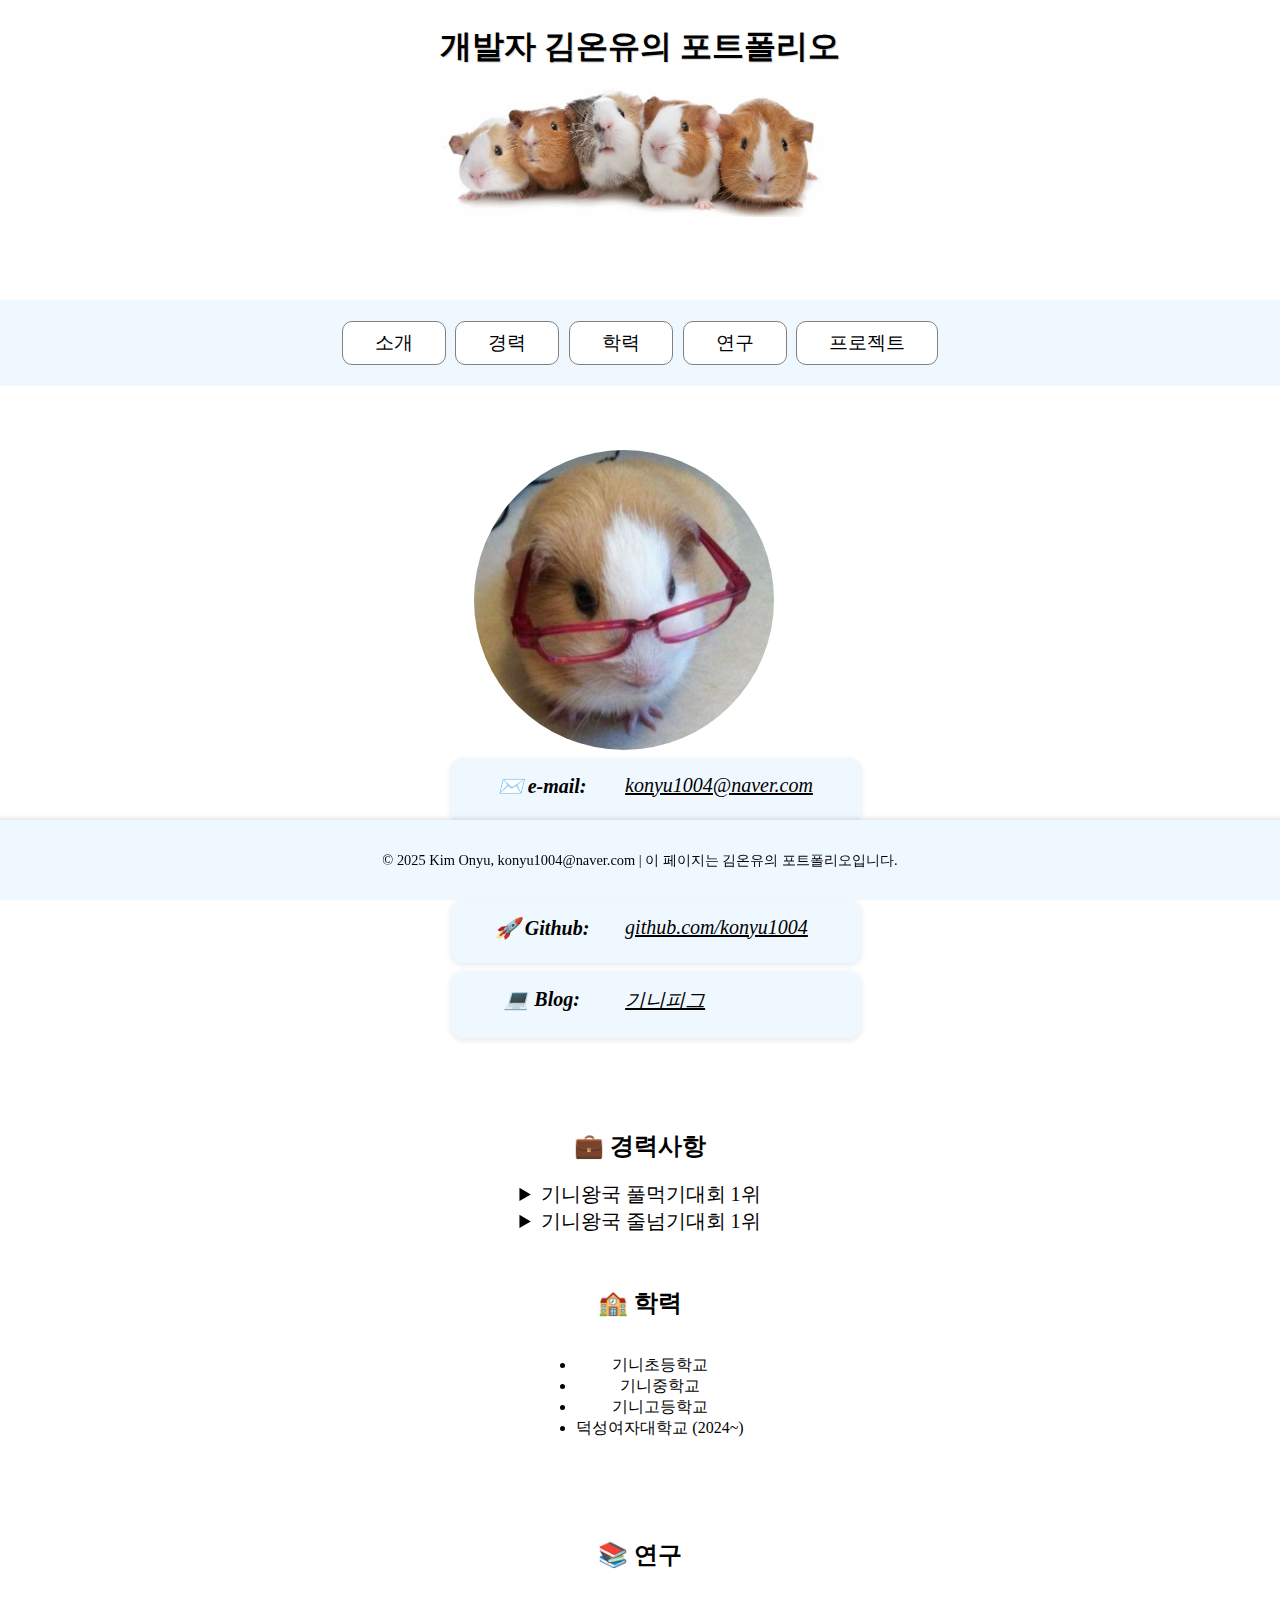
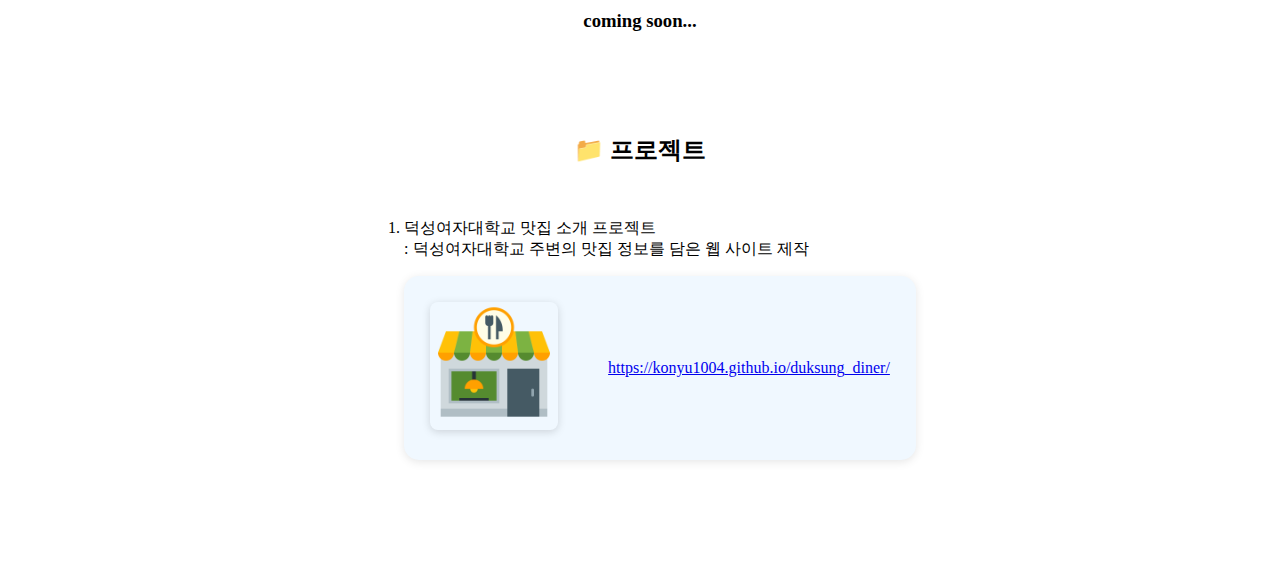
<file: index.html>
<!DOCTYPE html>
<html lang="ko">
<head>
  <meta charset="utf-8">
  <meta name="author" content="김온유">
  <meta name="description" content="개발자 김온유의 포트폴리오 페이지입니다.">
  <title>Portfolio of Kim Onyu</title>
  <link rel="stylesheet" href="style.css">
</head>
<body>
  <!-- 상단 헤더 -->
  <header>
    <h1>개발자 김온유의 포트폴리오</h1>
  </header>

  <!-- 내비게이션 -->
  <nav>
    <a href="#overview">소개</a>
    <a href="#career">경력</a>
    <a href="#education">학력</a>
    <a href="#research">연구</a>
    <a href="#projects">프로젝트</a>
  </nav>

  <!-- 주요 콘텐츠 영역 -->
  <main>
    <!-- 연락처 정보 -->
    <section class="overview" id="overview">
      <img src="./media/profile.jpg" alt="프로필 이미지" class="profile-img">
      <address class="contact">
        <div class="contact-item">
          <span class="label">✉️ e-mail:</span>
          <a href="mailto:konyu1004@naver.com">konyu1004@naver.com</a>
        </div>
        <div class="contact-item">
          <span class="label">📞 phone:</span>
          <a href="tel:+821012345678">010-1234-5678</a>
        </div>
        <div class="contact-item">
          <span class="label">🚀 Github:</span>
          <a href="https://github.com/konyu1004" target="_blank">github.com/konyu1004</a>
        </div>
        <div class="contact-item">
          <span class="label">💻 Blog:</span>
          <a href="https://블로그가없어요...tistory.com/" target="_blank">기니피그</a>
        </div>
      </address>
    </section>

    <!-- 경력사항 섹션 -->
    <section class="career" id="career">
      <h2>💼 경력사항</h2>
      <details>
        <summary>기니왕국 풀먹기대회 1위</summary>
        <ul>
          <li>폭주기니</li>
          <li>기니휘기</li>
          <li>기니기니</li>
        </ul>
      </details>
      <details>
        <summary>기니왕국 줄넘기대회 1위</summary>
        <ul>
          <li>점핑기니</li>
          <li>기니의달인</li>
        </ul>
      </details>
    </section>

    <!-- 학력 섹션 -->
    <section class="education" id="education">
      <h2>🏫 학력</h2>
      <ul>
        <li>기니초등학교</li>
        <li>기니중학교</li>
        <li>기니고등학교</li>
        <li>덕성여자대학교 (2024~)</li>
      </ul>
    </section>

    <!-- 연구 섹션 -->
    <section class="research" id="research">
      <h2>📚 연구</h2>
      <h3>coming soon...</h3>
    </section>

    <!-- 프로젝트 섹션 -->
    <section class="projects" id="projects">
      <h2>📁 프로젝트</h2>
      <ol>
        <li>
          <!-- 프로젝트 설명 -->
          <p>덕성여자대학교 맛집 소개 프로젝트<br>
          : 덕성여자대학교 주변의 맛집 정보를 담은 웹 사이트 제작</p>
          <div class="project-table-wrapper">
            <table class="project-table">
              <tr>
                <td>
                  <a href="https://konyu1004.github.io/duksung_diner/" target="_blank">
                    <img src="./media/restaurant.png" alt="맛집 프로젝트 썸네일" />
                  </a>
                </td>
                <td>
                  <a href="https://konyu1004.github.io/duksung_diner/" target="_blank">
                    https://konyu1004.github.io/duksung_diner/
                  </a>
                  
                </td>
              </tr>
            </table>
          </div>
        </li>
      </ol>
    </section>
  </main>
</body>
<footer class="fixed-footer">
  <p>© 2025 Kim Onyu, konyu1004@naver.com | 이 페이지는 김온유의 포트폴리오입니다.</p>
</footer>
</html>
</file>
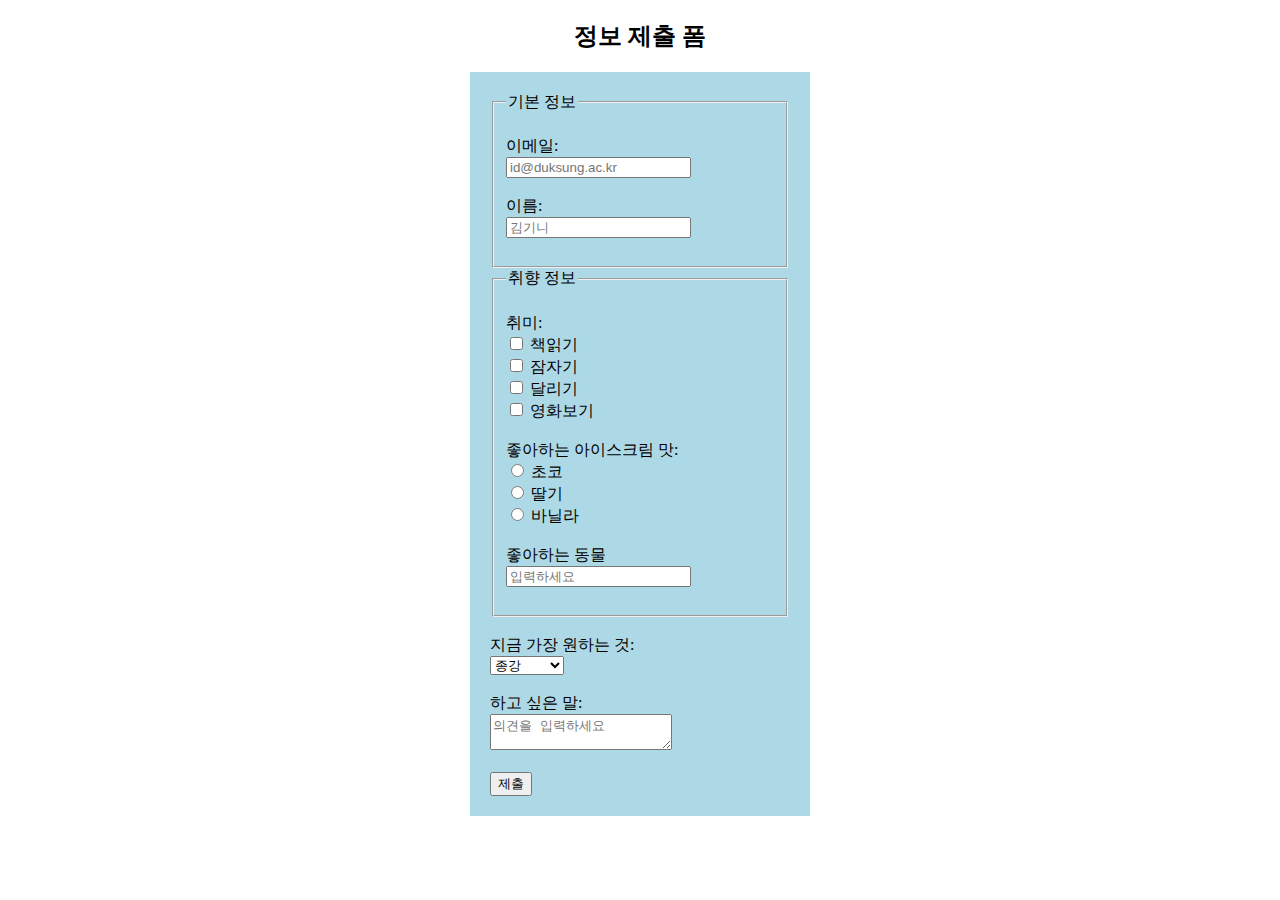
<file: form.html>
<!DOCTYPE html>
<html>
<head>
 <title>구글 앱스 스크립트로 정보 전달</title>
 <link rel="stylesheet" href="style.css">
 <script>
 function submitForm(event) {
 event.preventDefault();
 const email = document.getElementById( "email" ).value;
 const name = document.getElementById( "name" ).value;
 const message = document.getElementById( "message" ).value;
 fetch("https://script.google.com/macros/s/AKfycbwvhmrCpD9y3yZX-DgfymrUTZ7hhtaposz-5YNBt1--9rSlISRR0t7s5w5HUeEBnYRZ/exec", {
 method: "POST",
 mode: "no-cors",
 headers: {
 "Content-Type": "application/x-www-form-urlencoded"
 },
 body: `email=${encodeURIComponent(email)}&name=${encodeURIComponent(name)}&message=${encodeURIComponent(message)}`
 }).then(response => {
 alert("정보가 성공적으로 전송되었습니다!");
 }).catch(error => {
 alert("전송 실패: " + error.message);
 });
 }
 </script>
</head>
<body>
    <h2>정보 제출 폼</h2>
    <form onsubmit="submitForm(event)">

      <fieldset>
        <legend>기본 정보</legend><br>
        <label for="email">이메일:</label><br>
        <input type="email" id="email" name="email" placeholder="id@duksung.ac.kr" required><br><br>
        <label for="name">이름:</label><br>
        <input type="text" id="name" name="name" placeholder="김기니" required><br><br>
      </fieldset>

      <fieldset>
        <legend>취향 정보</legend>
        <br>
        <label for="hobby">취미:</label><br>
        <input type="checkbox" name="hobby" value="책읽기"> 책읽기<br>
        <input type="checkbox" name="hobby" value="잠자기"> 잠자기<br>
        <input type="checkbox" name="hobby" value="달리기"> 달리기<br>
        <input type="checkbox" name="hobby" value="영화보기"> 영화보기<br><br>
        <label for="icecream">좋아하는 아이스크림 맛:</label><br>
        <input type="radio" name="icecream" value="초코"> 초코<br>
        <input type="radio" name="icecream" value="딸기"> 딸기<br>
        <input type="radio" name="icecream" value="바닐라"> 바닐라<br><br>
        <label for="favoritAnimal">좋아하는 동물</label><br>
        <input list="animal" id="favoriteAnimal" name="favoriteAnimal" placeholder="입력하세요">
        <datalist id="animal">
            <option value="고양이">
            <option value="강아지">
            <option value="토끼">
            <option value="기니피그">
        </datalist><br><br>
      </fieldset>
      <br>
    <label for="want">지금 가장 원하는 것:</label><br>
    <select name="want">
        <option value="종강">종강</option>
        <option value="방학">방학</option>
        <option value="시험취소">시험취소</option>
      </select><br><br>
    <label for="message">하고 싶은 말:</label><br>
    <textarea id="message" name="message"  placeholder="의견을 입력하세요" required></textarea><br><br>
    <button type="submit">제출</button>
    </form>
   </body>
   </html>
</file>
<file: style.css>
main {
  width: 100%;
  display: flex;
  flex-direction: column;
  align-items: center;
  padding-bottom: 80px; /* 푸터와 메인페이지가 겹치지 않게 */
}

/* 가운데 정렬 */
body {
  margin: 0;
  padding: 0;
  display: flex;
  flex-direction: column;
  align-items: center;
  
}

/* 배경 이미지 설정 */
header {
  background-image: url('./media/profile2.webp');
  background-size: contain;
  background-position: center;
  background-repeat: no-repeat; /* 반복x */
  height: 300px; /* 높이 고정 */
}

header h1 {
  margin-top: 25px;
}


h1 {
      color: black;
      text-shadow: 1px 1px 1px lightgray;
  

}

/* 내비게이션 메뉴 */
nav {
  width: 100%;
  background-color:  #f0f8ff;
  display: flex;
  justify-content: center;
  padding: 1rem 0;
}

/* 내비게이션 링크 */
nav a {
  color: black;
  background-color: white;
  text-decoration: none;
  padding: 0.5rem 2rem;
  margin: 0.3rem;
  font-size: 1.2rem;
  border: 1px solid gray;
  border-radius: 10px;
  font-weight: 500;
  transition: background-color 0.3s ease;
}

/* 링크에 마우스를 올렸을 때 */
nav a:hover {
  background-color: deepskyblue;
  color: white;
}




/* 자기소개 섹션 */
.overview {
  display: flex;
  max-width: 800px;
  width: 100%;
  background: white;
  margin: 2rem;
  padding: 2rem;
  border-radius: 10px;
}

/* 프로필 이미지 */
.profile-img {
  width: 300px;
  height: 300px;
  border-radius: 50%;/* 동그랗게 */
  margin-right: 2rem;
}



/* 연락처 */
.contact-item {
  display: flex;
  gap: 0.5rem;
  margin: 0.5rem 0;
  padding: 1rem;
  border-radius: 12px;
  background-color: #f0f8ff; /* 연한 하늘색 배경 */
  box-shadow: 0 2px 6px rgba(0, 0, 0, 0.1); /* 약한 그림자 */
  width: 100%;

}


/* 연락처 라벨 */
.label {
  width: 150px;
  font-size: 20px;
  font-weight: bold;
}

/* 연락처 링크 */
.contact a {
  display: block;
  margin-bottom: 0.5rem;
  font-size:20px;
  color: black;
}

ol {
display: flex;
flex-direction: column;
align-items: center; /* 리스트를 중앙에 배치 */
}

/* 프로젝트 항목 스타일 */
ol li {
text-align: left; 
width: 100%;
max-width: 800px;
}

section {
display: flex;
flex-direction: column; /* 세로로 정렬 */
align-items: center; /* 가로 중앙 정렬 */
justify-content: center; /* 세로 중앙 정렬 */
text-align: center; /* 텍스트 중앙 정렬 */
}

.career {
  max-width: 800px;
  width: 100%;
  background: white;
  border-radius: 10px;
}

summary {
  font-size: 20px;
}

.education {
  max-width: 800px;
  width: 100%;
  background: white;
  margin: 1rem;
  padding: 1rem;
  border-radius: 10px;
}

.research {
  max-width: 800px;
  width: 100%;
  background: white;
  margin: 1rem;  
  padding: 1rem;
  border-radius: 10px;
}

.projects {
  max-width: 800px;
  width: 100%;
  background: white;
  margin: 1rem;  
  padding: 1rem;
  border-radius: 10px;
}
.project-table-wrapper {
  display: flex;
  justify-content: center;
  margin-top: 0;
}

.project-table {
  border: none; /* 테두리 없앰 */
  border-radius: 15px; /* 모서리 둥글게 */
  background-color: #f0f8ff;
  box-shadow: 0 2px 10px rgba(0, 0, 0, 0.1);
}

.project-table td {
  border: none; /* 테두리 제거 */
  padding: 1.5rem;
  text-align: center;
}

.project-table img {
  width: 10vw;
  height: auto;
  border-radius: 8px;
  box-shadow: 0 2px 8px rgba(0, 0, 0, 0.15);
  transition: transform 0.3s ease;
}

/* 이미지 확대 효과 */
.project-table img:hover {
  transform: scale(1.05);
}

/* 푸터 고정 */
.fixed-footer {
  position: fixed;
  bottom: 0;
  width: 100%;
  background-color: #f0f8ff;
  padding: 1rem;
  text-align: center;
  font-size: 0.9rem;
  box-shadow: 0 -2px 4px rgba(0,0,0,0.1);
}


/* 폼 스타일 */
form {
  margin: 0 auto;
  border: none; 
  padding: 20px; 
  width: 300px;
  background-color: lightblue;
}
</file>
